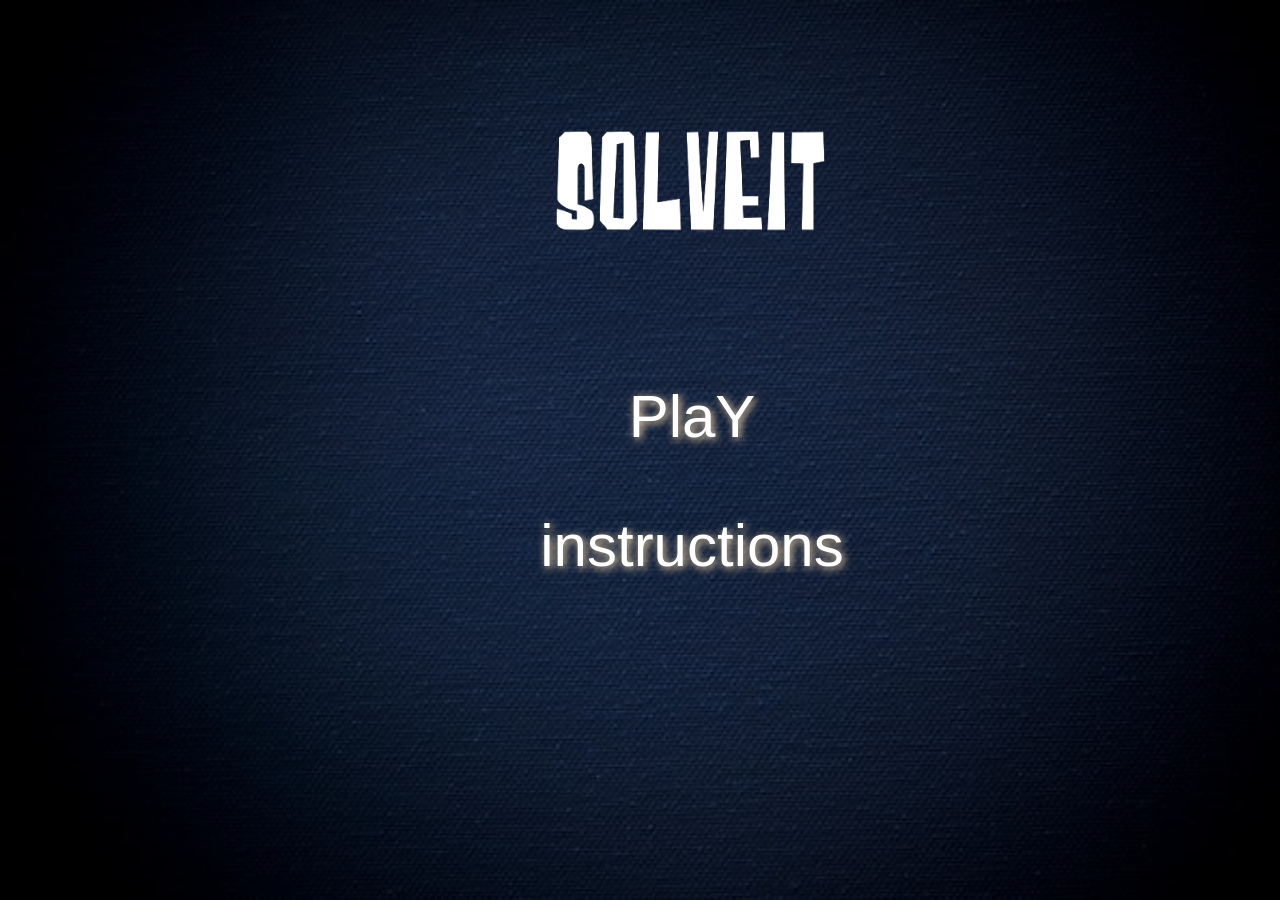
<file: index.html>
<!DOCTYPE html>
<html lang="en">
<head>
    <meta charset="UTF-8">
    <meta http-equiv="X-UA-Compatible" content="IE=edge">
    <meta name="viewport" content="width=device-width, initial-scale=1.0">
    <title>Document</title>
    <link rel="stylesheet" href="index.css">
    <script src="index.js"></script>
</head>
<style>
    @import url('https://fonts.cdnfonts.com/css/battlestar');
    body{
        font-family: 'Battlestar', sans-serif;
    }
     </style>
<body>
    <img id="logo" src="./logo-removebg-preview.png">
    <a href="./login.html">
        <p>PlaY</p>
    </a>

    <a href="./inst.html">
        <p>instructions</p>
    </a>

    
</body>
</html>
</file>
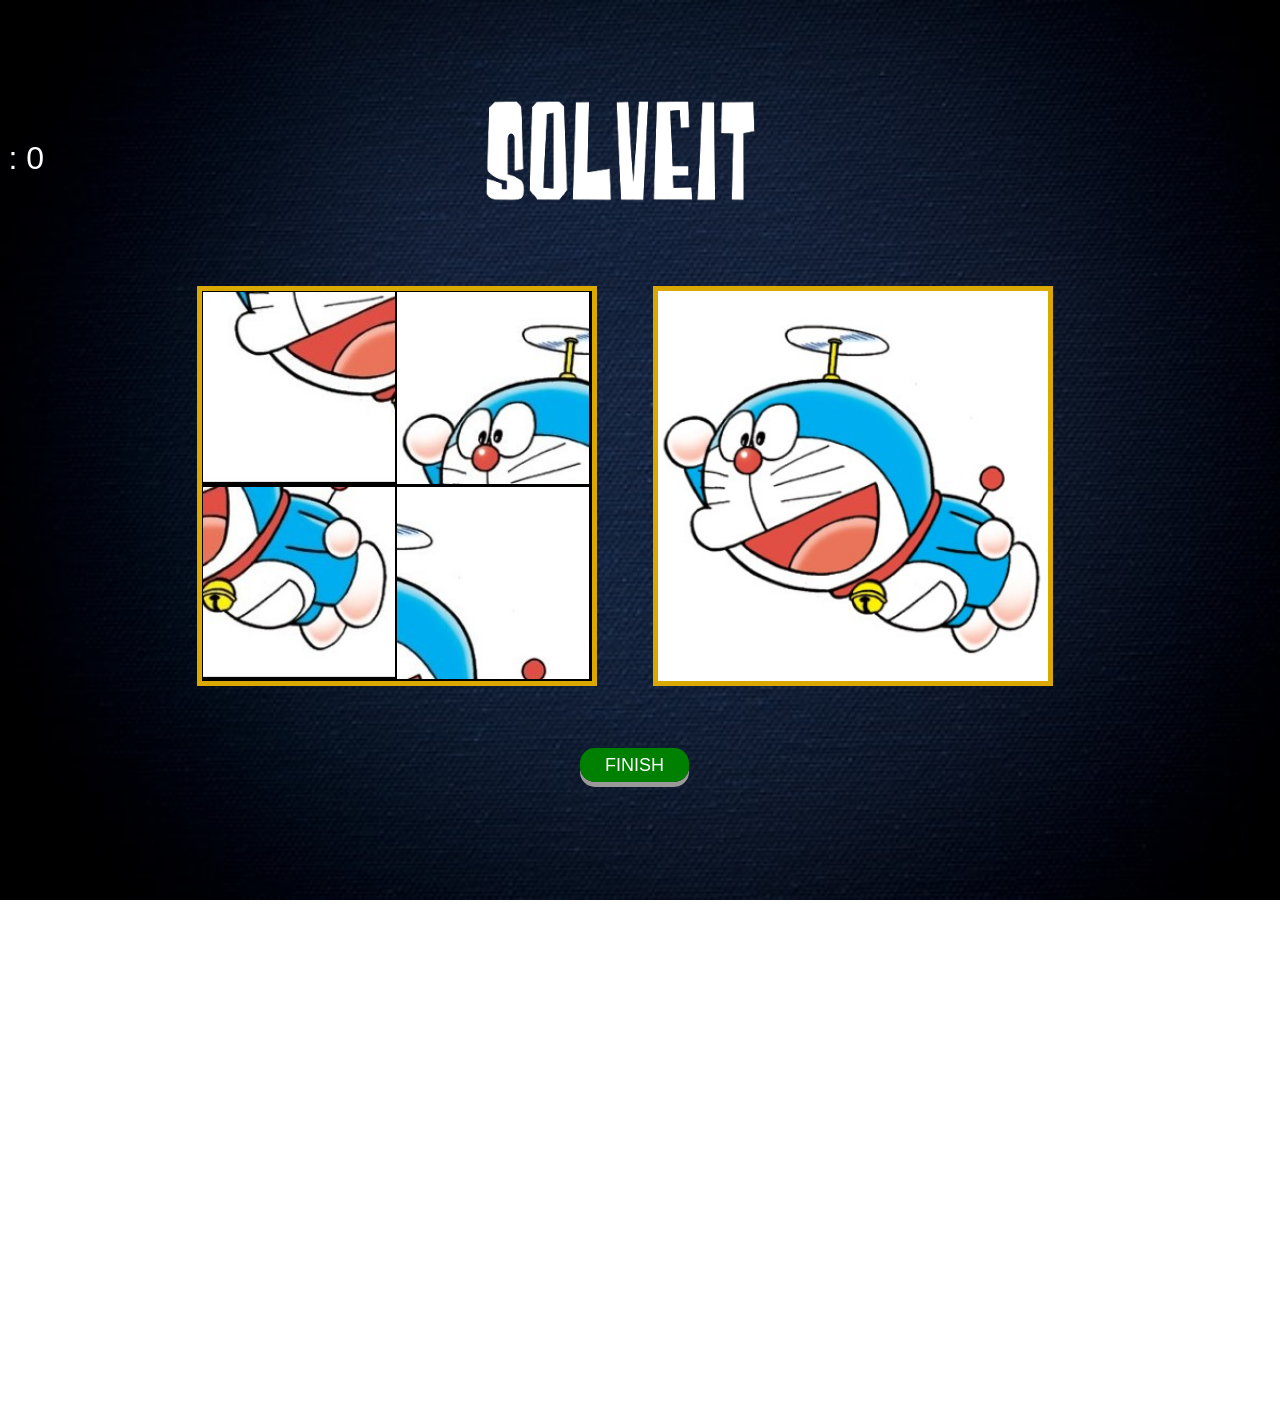
<file: easy.html>
<!DOCTYPE html>
<html>
    <head>
        <meta charset="UTF-8">
        <meta name="viewport" content="width=device-width, initial-scale=1.0">
        <title>Slide Puzzle</title>
        <link rel="stylesheet" href="easy.css">
        <script src="easy.js"></script>
    </head>
    <style>
        @import url('https://fonts.cdnfonts.com/css/battlestar');
        body{
            font-family: 'Battlestar', sans-serif;
        }
         </style>

    <body>
        
        <img id="logo" src="./logo-removebg-preview.png">
         <div id="board">
         </div>
        <img id="ref" src="./1.10.jpg" alt="">

        <h1>Turns : <span id="turns">0</span></h1>

        <a id="back" href="./select.html">BACK</a>

        <h2 id="timer" >10</h2>

        <a class="a" href="./win.html">FINISH</a>
        
    </body>
</html>
</file>
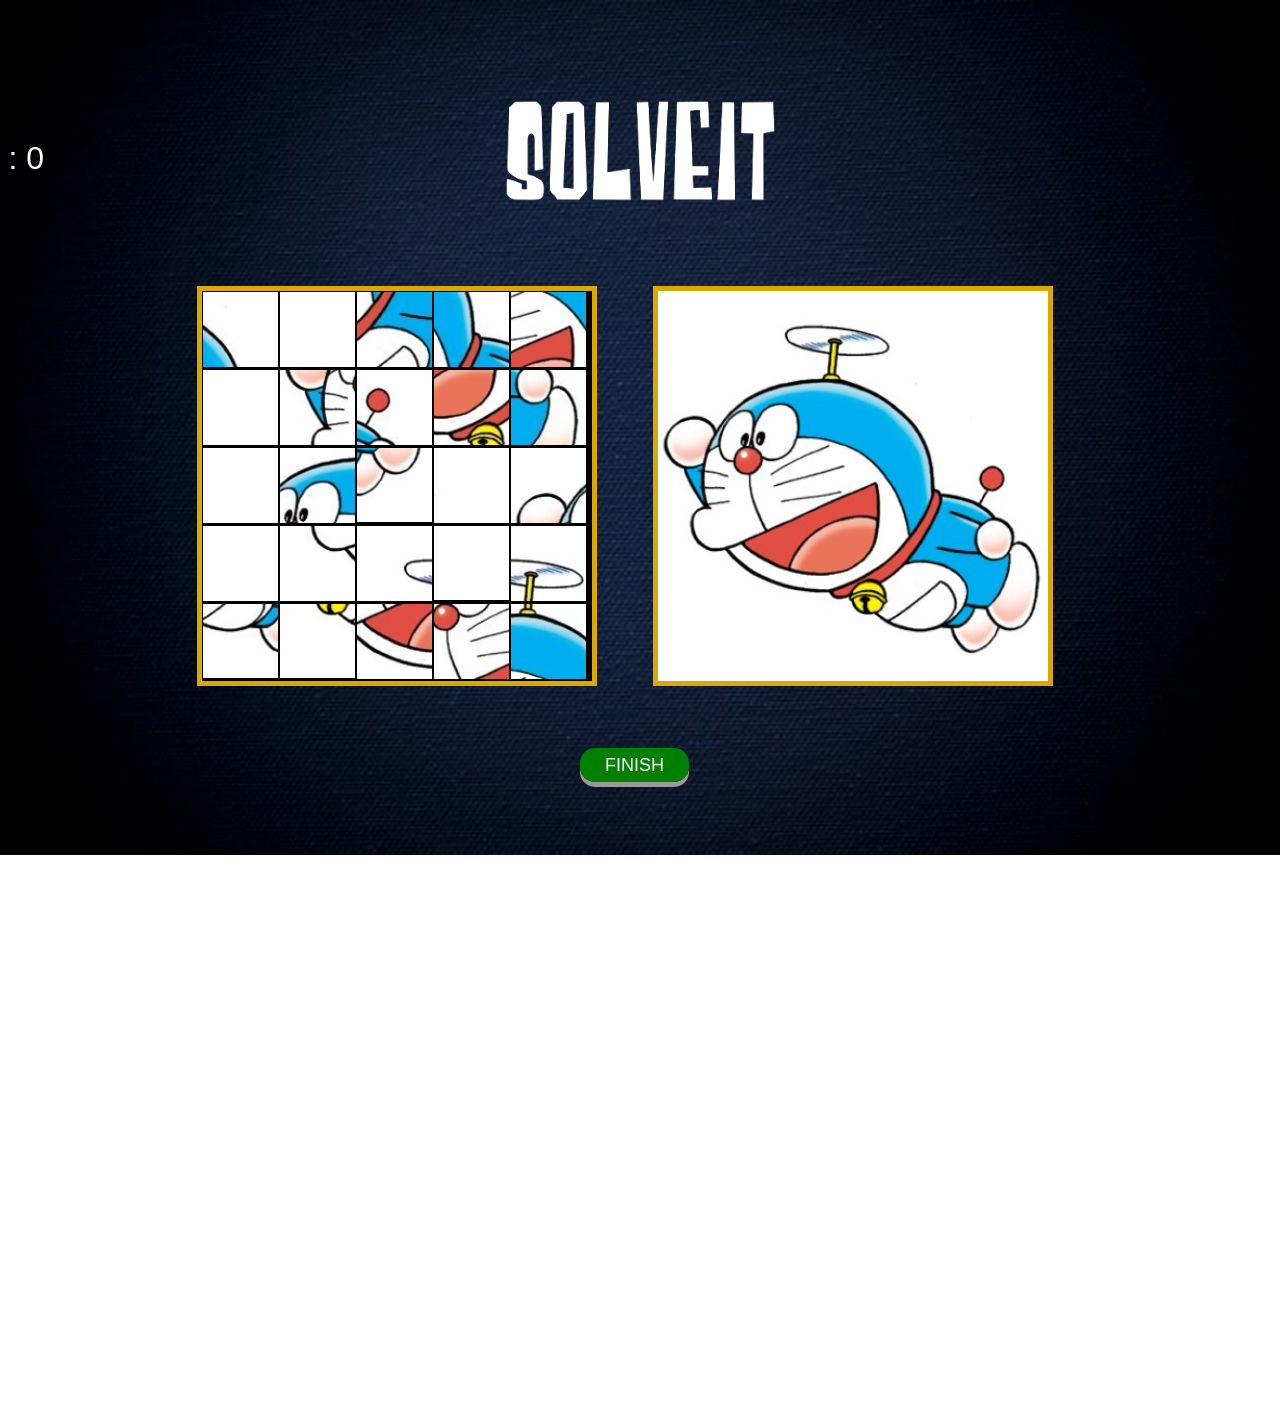
<file: hard.html>
<!DOCTYPE html>
<html>
    <head>
        <meta charset="UTF-8">
        <meta name="viewport" content="width=device-width, initial-scale=1.0">
        <title>Slide Puzzle</title>
        <link rel="stylesheet" href="hard.css">
        <script src="hard.js"></script>
    </head>
    <style>
        @import url('https://fonts.cdnfonts.com/css/battlestar');
        body{
            font-family: 'Battlestar', sans-serif;
        }
         </style>

    <body>
        <img id="logo" src="./logo-removebg-preview.png">
         <div id="board">
         </div>
        <img id="ref" src="./1.10.jpg" alt="">

        <h1>Turns : <span id="turns">0</span></h1>
        <a id="back" href="./select.html">BACK</a>

        <h2 id="timer" >50</h2>

        <a class="a" href="./win.html">FINISH</a>
    </body>
</html>
</file>
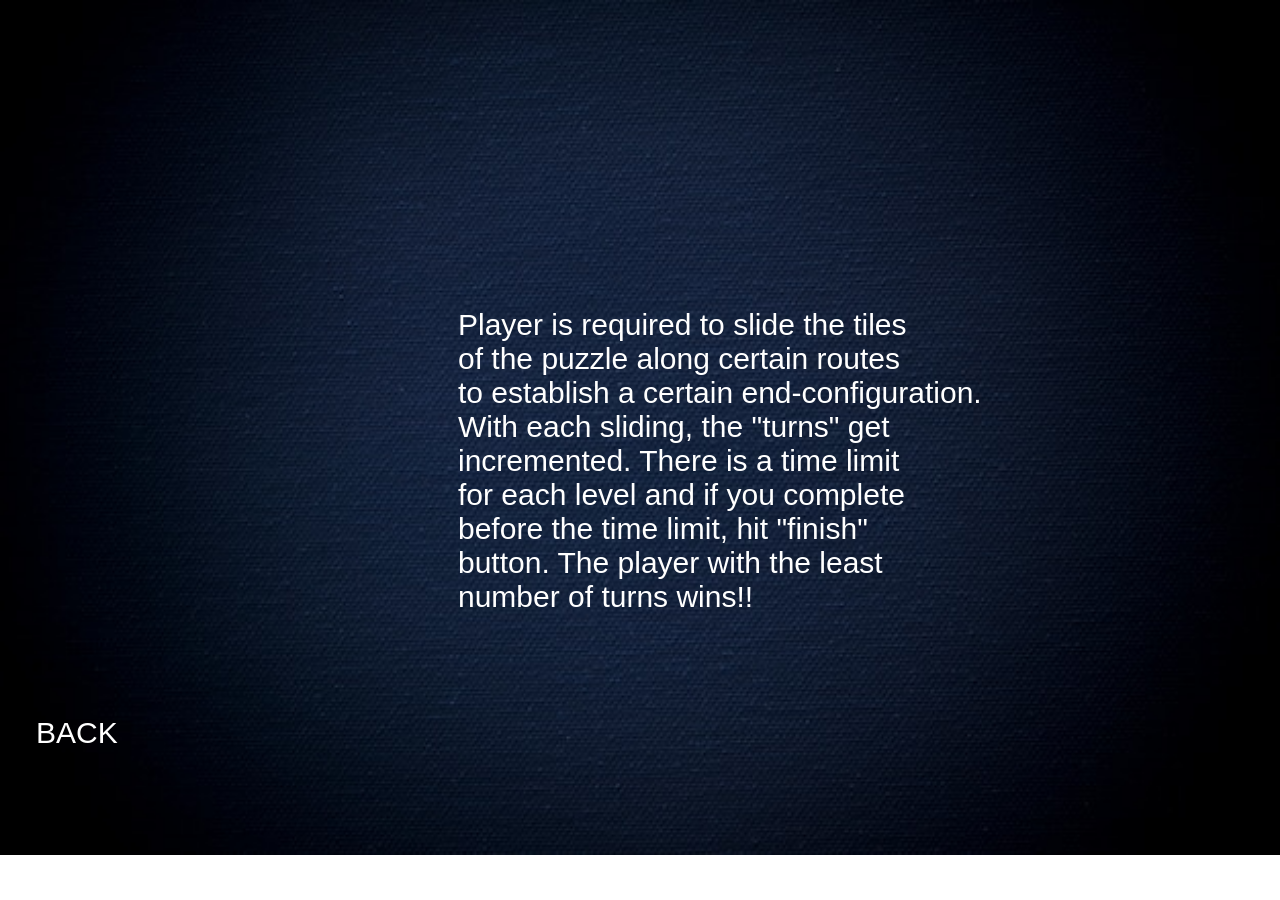
<file: inst.html>
<!DOCTYPE html>
<html lang="en">
<head>
    <meta charset="UTF-8">
    <meta http-equiv="X-UA-Compatible" content="IE=edge">
    <meta name="viewport" content="width=device-width, initial-scale=1.0">
    <title>Document</title>
    <link rel="stylesheet" href="inst.css">
    <script src="./inst.js"></script>
</head>
<style>
    @import url('https://fonts.cdnfonts.com/css/battlestar');
    body{
        font-family: 'Battlestar', sans-serif;
    }
     </style>
<body>
    <p>
        Player is required to slide the tiles
        <br>
        of the puzzle along certain routes
        <br>
        to establish a certain end-configuration.
        <br>
        With each sliding, the "turns" get 
        <br>
        incremented. There is a time limit 
        <br>
        for each level and if you complete
        <br>
        before the time limit, hit "finish"
        <br>
        button. The player with the least 
        <br>
        number of turns wins!!
    </p>

    <a href="./index.html">BACK</a>
</body>
</html>
</file>
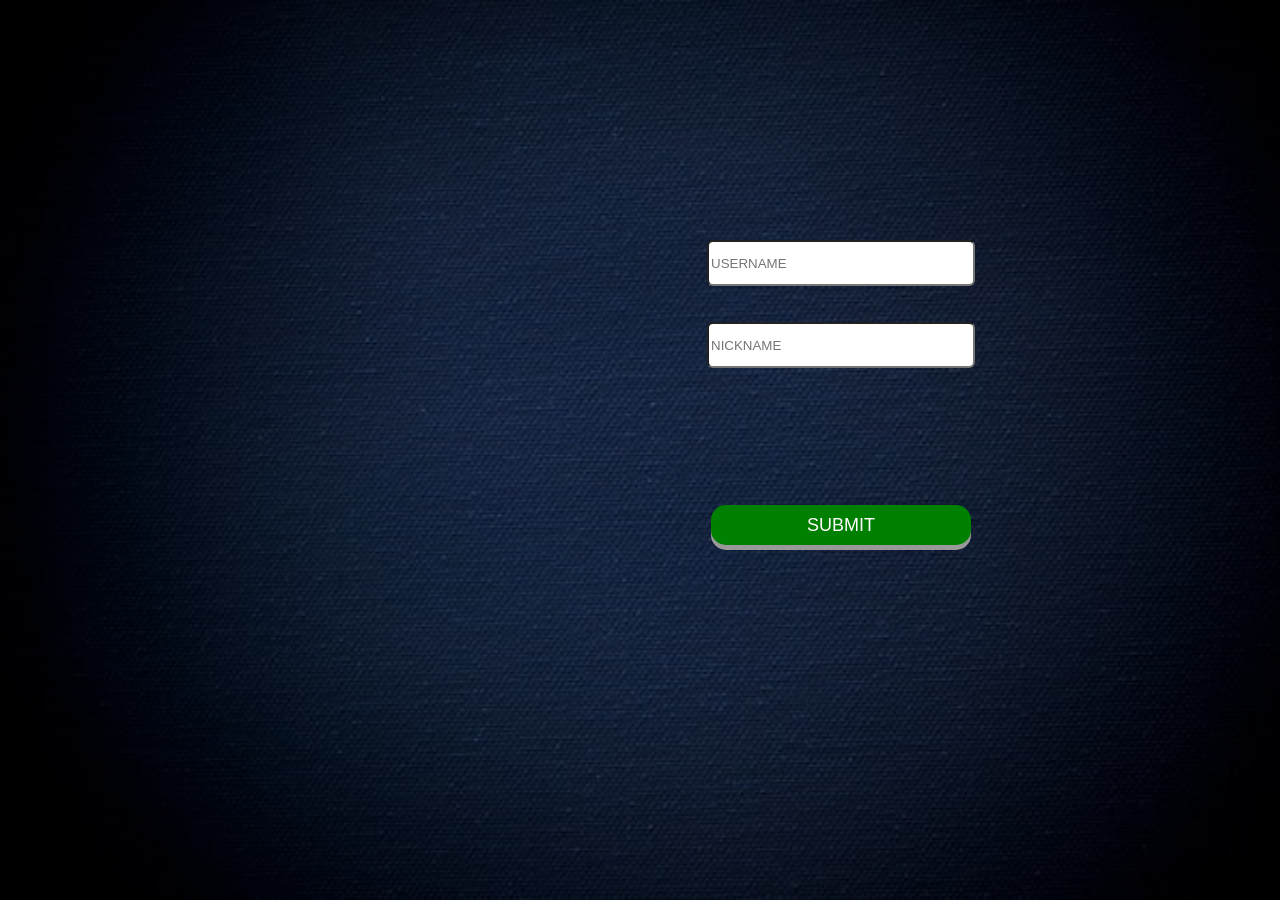
<file: login.html>
<!DOCTYPE html>
<html lang="en">
<head>
    <meta charset="UTF-8">
    <meta http-equiv="X-UA-Compatible" content="IE=edge">
    <meta name="viewport" content="width=device-width, initial-scale=1.0">
    <title>Document</title>
    <link rel="stylesheet" href="login.css">
</head>
<body>
    <input type="text" id="user" placeholder="USERNAME">
    <br><br><br>
    <input type="text" id="nick" placeholder="NICKNAME">
    <br><br><br>
    <input type="submit" value="SUBMIT" onclick="addData()">
    <br><br><br>
    <script src="./login.js"></script>
</body>
</html>
</file>
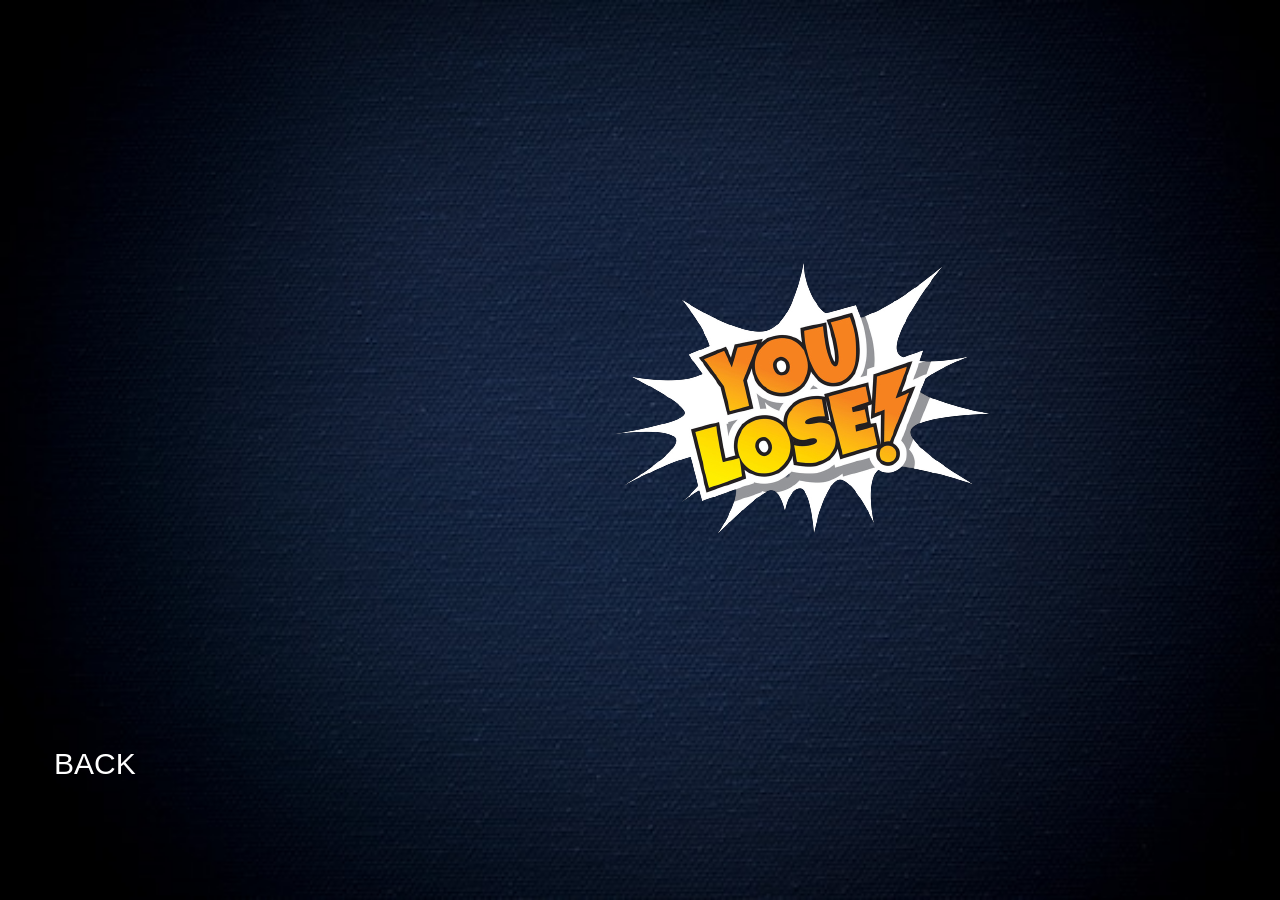
<file: lose.html>
<!DOCTYPE html>
<html lang="en">
<head>
    <meta charset="UTF-8">
    <meta http-equiv="X-UA-Compatible" content="IE=edge">
    <meta name="viewport" content="width=device-width, initial-scale=1.0">
    <title>Document</title>
    <link rel="stylesheet" href="lose.css">
</head>
<body>
    <img src="./youlose.png" alt="">
    <a id="back" href="./index.html">BACK</a>
    
</body>
</html>
</file>
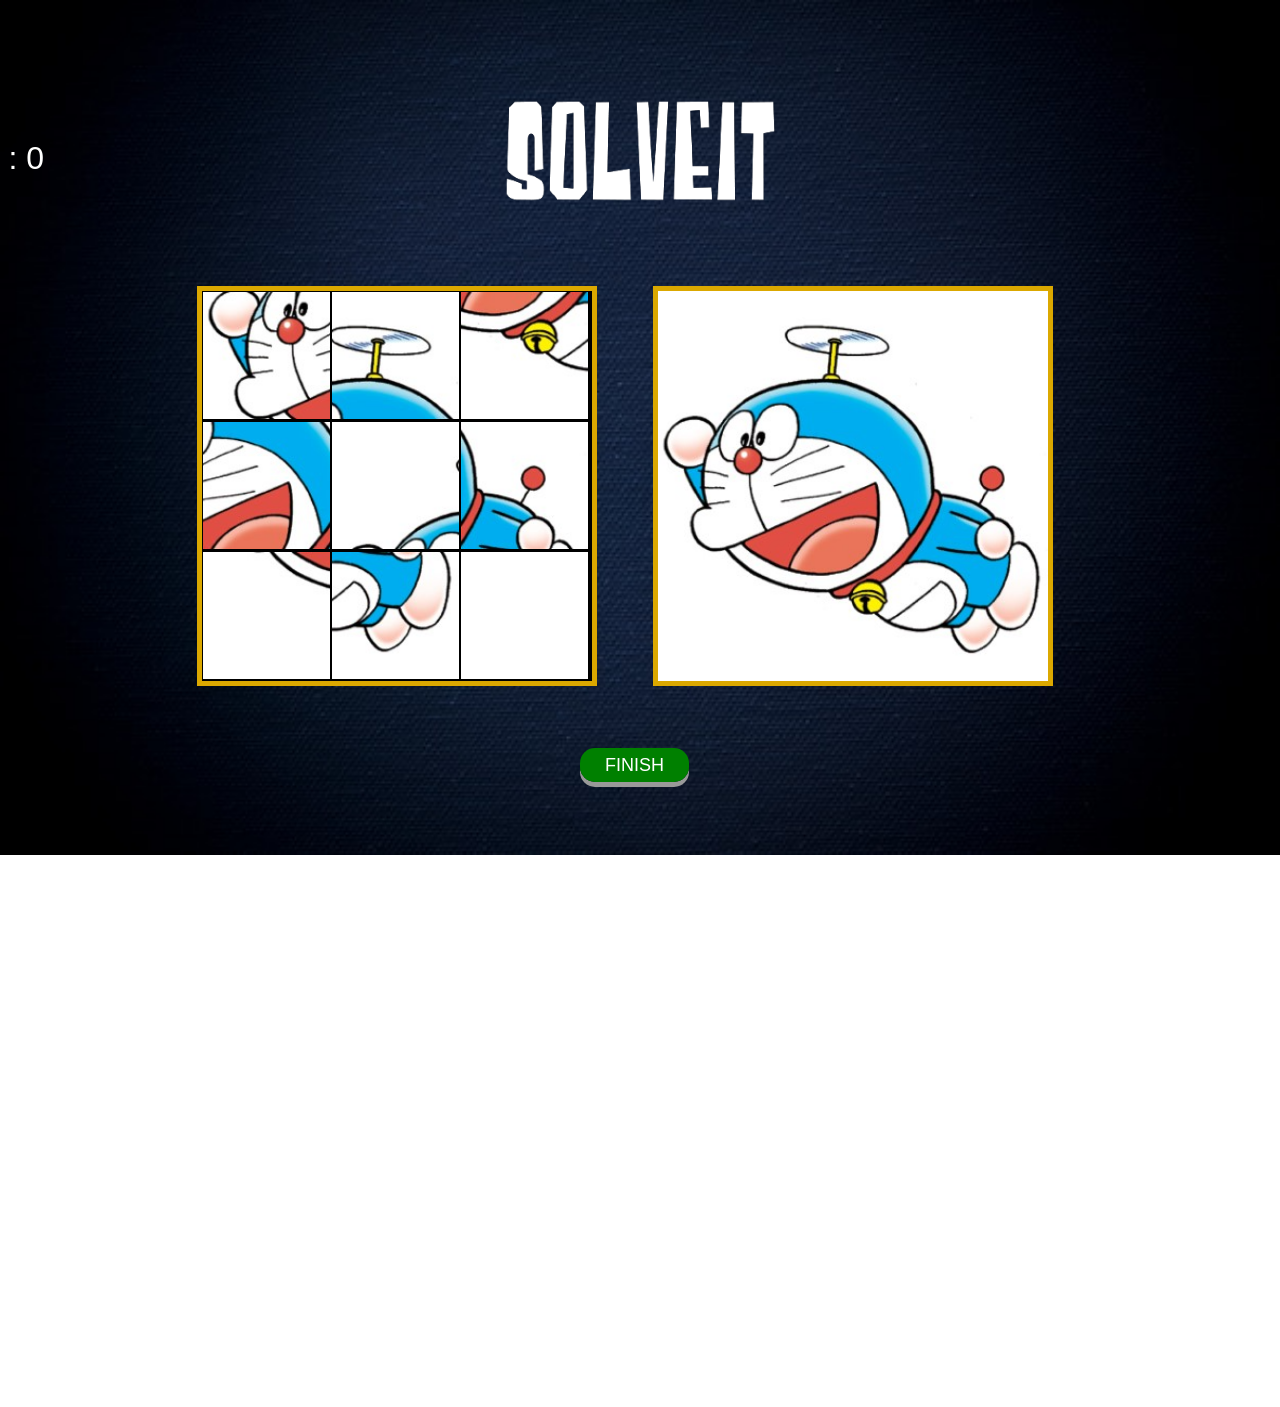
<file: medium.html>
<!DOCTYPE html>
<html>
    <head>
        <meta charset="UTF-8">
        <meta name="viewport" content="width=device-width, initial-scale=1.0">
        <title>Slide Puzzle</title>
        <link rel="stylesheet" href="medium.css">
        <script src="medium.js"></script>
    </head>
    <style>
        @import url('https://fonts.cdnfonts.com/css/battlestar');
        body{
            font-family: 'Battlestar', sans-serif;
        }
         </style>

    <body>
        <img id="logo" src="./logo-removebg-preview.png">
         <div id="board">
         </div>
        <img id="ref" src="./1.10.jpg" alt="">

        <h1>Turns : <span id="turns">0</span></h1>
        <a id="back" href="./select.html">BACK</a>

        <h2 id="timer" >18</h2>

        <a class="a" href="./win.html">FINISH</a>
   
    </body>
</html>
</file>
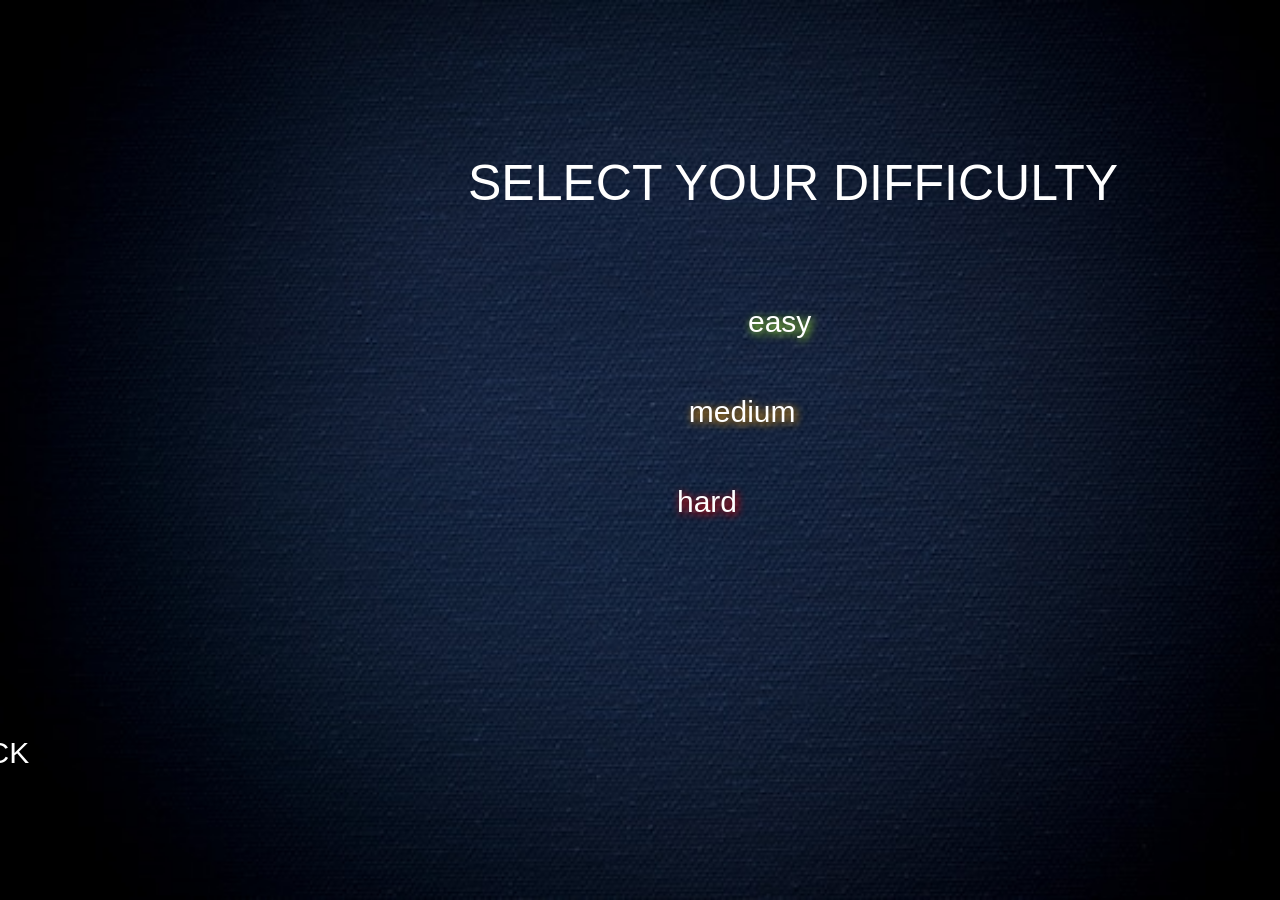
<file: select.html>
<!DOCTYPE html>
<html lang="en">
<head>
    <meta charset="UTF-8">
    <meta http-equiv="X-UA-Compatible" content="IE=edge">
    <meta name="viewport" content="width=device-width, initial-scale=1.0">
    <title>Document</title>
    <link rel="stylesheet" href="select.css">
    <script src="./select.js"></script>
</head>
<style>
    @import url('https://fonts.cdnfonts.com/css/battlestar');
    body{
        font-family: 'Battlestar', sans-serif;
    }
     </style>
<body>
    <header>SELECT YOUR DIFFICULTY</header>
    <a id="easy" href="./easy.html">easy</a>
    <a id="med" href="./medium.html">medium</a>
    <a id="hard" href="./hard.html">hard</a>

    <a id="back" href="./index.html">BACK</a>
    
</body>
</html>
</file>
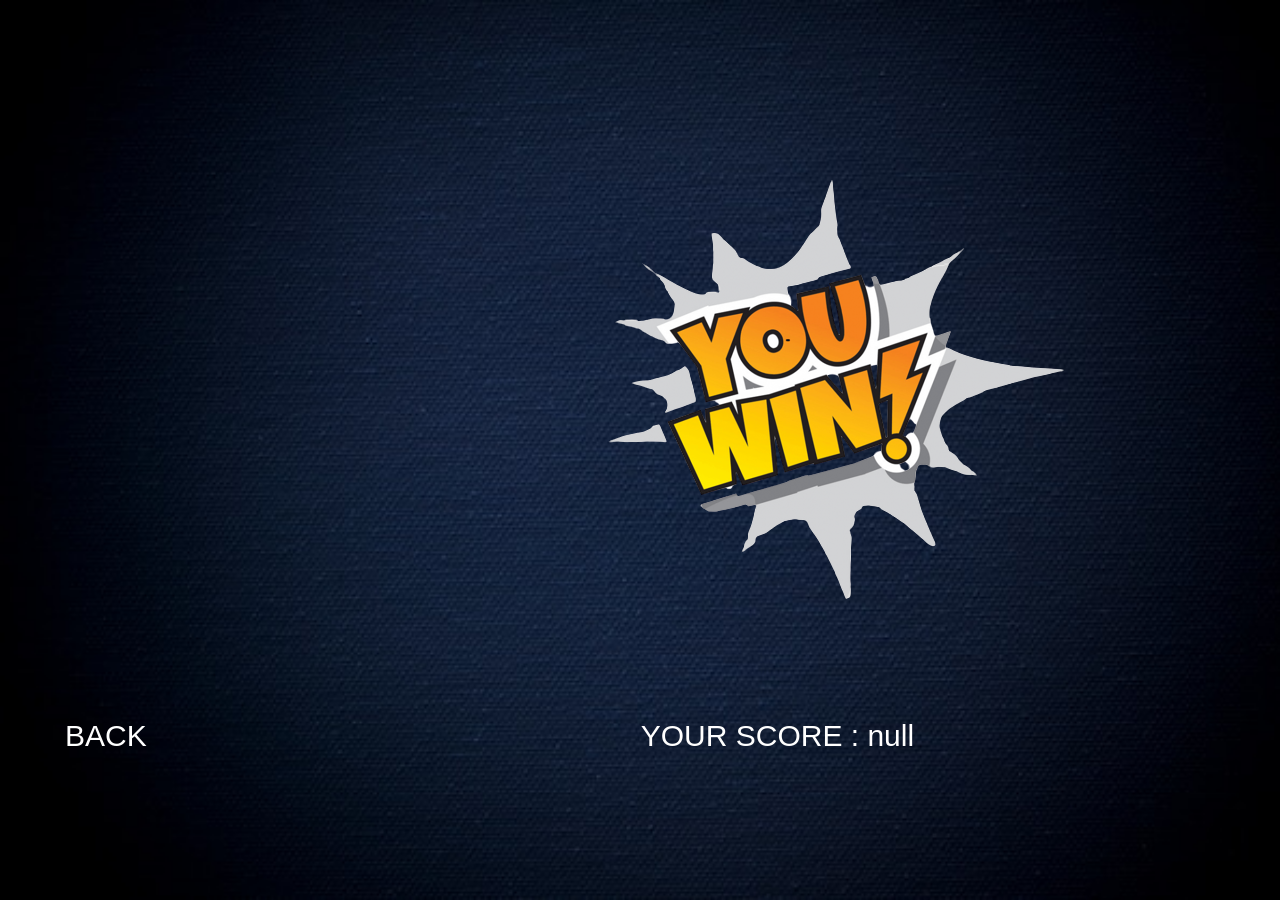
<file: win.html>
<!DOCTYPE html>
<html lang="en">
<head>
    <meta charset="UTF-8">
    <meta http-equiv="X-UA-Compatible" content="IE=edge">
    <meta name="viewport" content="width=device-width, initial-scale=1.0">
    <title>Document</title>
    <link rel="stylesheet" href="win.css">
    
</head>
<body>

    <img src="./youwin.png" alt="">
    <a id="back" href="./index.html">BACK</a>
    <span id="score-board" ></span>


    
 <script src="./win.js"></script>   
</body>
</html>
</file>
<file: index.css>
@import url('http://fonts.cdnfonts.com/css/battlestar');
body {

    text-align: center;
    background-image: url(./bg.jpg);
    background-size: cover;
    background-repeat: no-repeat;
    height: 790px;
    width: 60%;
    background-attachment: fixed;

}

#logo{
    text-align: center;
    height: 300px;
    width: 550px;
    position: relative;
    top: 30px;
    left: 300px;
}

p{
    font-family: 'Battlestar', sans-serif;                              
    color: white;
    font-size: 60px;
    padding-top: -10px;
    text-shadow: 2px 2px 8px navajowhite;
    transition: 0.7s;
    position: relative;
    left: 300px;
    top: 10px;
    cursor: pointer;
}

p:hover{
    transform: scale(1.2);
}

a{
    text-decoration: none;
}

@media screen and (max-width: 995px), 
       screen and (max-height: 700px){
    body{
       background-attachment: fixed;
    }

    #logo{
        height: 150px;
        width: 300px;
        position: relative;
        left: 37px;
        top: 110px;
    }

    a{
        position: relative;
        left: -500px;
        height: 100px;
        width: 300px;
    }

    p{
        font-family: 'Battlestar', sans-serif;                              
        color: white;
        font-size: 30px;
        padding-top: -10px;
        text-shadow: 2px 2px 8px navajowhite;
        transition: 0.7s;
        position: relative;
        left: 568px;
        top: 168px;
        cursor: pointer;
    }
}
</file>
<file: easy.css>
@import url('http://fonts.cdnfonts.com/css/battlestar');
body {

    text-align: center;
    background-image: url(./bg.jpg);
    background-size: cover;
    background-repeat: no-repeat;
    background-attachment: fixed;
    width: 99%;
    height: 10%;
    position: fixed;


}

#logo{
    height: 300px;
    width: 550px;
    position: relative;
    left: -20px;
    
}
#board {
    width: 390px;
    height: 390px;
    border: 5px solid #DBA800;
    margin: 0 auto;
    display: flex;
    flex-wrap: wrap;
    background-color: black;
    position: relative;
    top: -26px;
    left: -245px;
    animation: transition 1.6s;
}

#board img {
    width: 192px;
    height: 192px;
    border: 1.5px solid black;
    animation: transition 1.6s;
}

#ref{
    width: 390px;
    height: 390px;
    border: 5px solid #DBA800;
    margin: 0 auto;
    display: flex;
    flex-wrap: wrap;
    position: relative;
    top: -426px;
    left: 211px;
    animation: transition 2s;
}

@keyframes transition{
    from{
        opacity: 0;
        transform: rotateX(-10deg);
    }
    to{
        opacity: 1;
        transform: rotateX(0);
    }
}


h1{
    color: white;
    position: relative;
    top: -993px;
    left: -660px;
    font-family: 'Battlestar', sans-serif;
    font-weight: normal;
}

#back{
    color: white;
    font-size: 30px;
    position: relative;
    height: 184px;
    width: 860px;
    left: -710px;
    top: -460px;
    animation: transition 2s; 
    text-decoration: none;
    font-family: 'Battlestar', sans-serif;
    font-weight: normal;
}

h2{
    font-family: 'Battlestar', sans-serif;
    font-weight: normal;
    position: relative;
    left: 700px;
    top: -1144px;
    color: white;
    font-size: 60px;
    
}

.a {
    padding: 7px 25px;
    font-size: 18px;
    font-weight: normal;
    text-align: center;
    cursor: pointer;
    outline: none;
    color: #fff;
    background-color: green;
    border: none;
    border-radius: 15px;
    box-shadow: 0 5px #999;
    position: relative;
    top: -639px;
    left: -7px;
    font-family: 'Battlestar', sans-serif;
    text-decoration: none;
  }

  .a:active {
    background-color: #3e8e41;
    box-shadow: 0 5px #666;
    transform: translateY(4px);
  }

/* RESPONSIVE */

@media screen and (max-width: 695px), 
       screen and (max-height: 700px){
    body{
       background-attachment: fixed;
    }

    #logo{
        height: 150px;
        width: 300px;
        position: relative;
        left: -3px;
    }

    #board{
        height: 180px;
        width: 180px;
        border: 5px solid #DBA800;
        margin: 0 auto;
        display: flex;
        flex-wrap: wrap;
        background-color: black;
        position: relative;
        top: 12px;
        left: 2px;
        animation: transition 1.6s;
    }

    #board img{
        height: 88px;
        width: 88px;
        border: 0.5px solid black;
        animation: transition 1.6s;
    }
    #ref{
        width: 180px;
        height: 180px;
        border: 5px solid #DBA800;
        margin: 0 auto;
        display: flex;
        flex-wrap: wrap;
        position: relative;
        top: 56px;
        left: 3px;
        animation: transition 2s;
    }
    h1{
        color: white;
        position: relative;
        top: 68px;
        left: -1px;
        font-family: 'Battlestar', sans-serif;
        font-weight: normal;
    }
    .a {
        padding: 7px 25px;
        font-size: 18px;
        font-weight: normal;
        text-align: center;
        cursor: pointer;
        outline: none;
        color: #fff;
        background-color: green;
        border: none;
        border-radius: 15px;
        box-shadow: 0 5px #999;
        position: relative;
        top: -29px;
        left: -7px;
        font-family: 'Battlestar', sans-serif;
        text-decoration: none;
      }
    
      .a:active {
        background-color: #3e8e41;
        box-shadow: 0 5px #666;
        transform: translateY(4px);
      }
      h2{
        font-family: 'Battlestar', sans-serif;
        font-weight: normal;
        position: relative;
        left: 137px;
        top: -604px;
        color: white;
        font-size: 30px;
        
    }

    #back{
        position: relative;
        left: 0px;
        top: 152px;
      }

    }
</file>
<file: hard.css>
@import url('http://fonts.cdnfonts.com/css/battlestar');
body {

    text-align: center;
    background-image: url(./bg.jpg);
    background-size: cover;
    background-repeat: no-repeat;
    height: 790px;
    width: 99%;
    position: fixed;


}

#logo{
    height: 300px;
    width: 550px;
    
}
#board {
    width: 390px;
    height: 390px;
    border: 5px solid #DBA800;
    margin: 0 auto;
    display: flex;
    flex-wrap: wrap;
    background-color: black;
    position: relative;
    top: -26px;
    left: -245px;
    animation: transition 1.6s;
}

#board img {
    width: 75px;
    height: 75px;
    border: 1.5px solid black;
    animation: transition 1.6s;
}

#ref{
    width: 390px;
    height: 390px;
    border: 5px solid #DBA800;
    margin: 0 auto;
    display: flex;
    flex-wrap: wrap;
    position: relative;
    top: -426px;
    left: 211px;
    animation: transition 2s;
}

@keyframes transition{
    from{
        opacity: 0;
        transform: rotateX(-10deg);
    }
    to{
        opacity: 1;
        transform: rotateX(0);
    }
}


h1{
    color: white;
    position: relative;
    top: -993px;
    left: -660px;
    font-family: 'Battlestar', sans-serif;
    font-weight: normal;
}


#back{
    color: white;
    font-size: 30px;
    position: relative;
    height: 184px;
    width: 860px;
    left: -710px;
    top: -460px;
    animation: transition 2s; 
    text-decoration: none;
    font-family: 'Battlestar', sans-serif;
    font-weight: normal;
}

h2{
    font-family: 'Battlestar', sans-serif;
    font-weight: normal;
    position: relative;
    left: 700px;
    top: -1144px;
    color: white;
    font-size: 60px;
    
}

.a {
    padding: 7px 25px;
    font-size: 18px;
    font-weight: normal;
    text-align: center;
    cursor: pointer;
    outline: none;
    color: #fff;
    background-color: green;
    border: none;
    border-radius: 15px;
    box-shadow: 0 5px #999;
    position: relative;
    top: -639px;
    left: -7px;
    font-family: 'Battlestar', sans-serif;
    text-decoration: none;
  }

  .a:active {
    background-color: #3e8e41;
    box-shadow: 0 5px #666;
    transform: translateY(4px);
  }

  /* RESPONSIVE */

  @media screen and (max-width: 995px), 
  screen and (max-height: 700px){
    body{
       background-attachment: fixed;
    }

    #logo{
        height: 150px;
        width: 300px;
        position: relative;
        left: -3px;
    }

    #board{
        height: 180px;
        width: 180px;
        border: 5px solid #DBA800;
        margin: 0 auto;
        display: flex;
        flex-wrap: wrap;
        background-color: black;
        position: relative;
        top: 12px;
        left: 2px;
        animation: transition 1.6s;
    }

    #board img{
        height: 34.5px;
        width: 34.5px;
        border: 0.5px solid black;
        animation: transition 1.6s;
    }
    #ref{
        width: 180px;
        height: 180px;
        border: 5px solid #DBA800;
        margin: 0 auto;
        display: flex;
        flex-wrap: wrap;
        position: relative;
        top: 56px;
        left: 3px;
        animation: transition 2s;
    }
    h1{
        color: white;
        position: relative;
        top: 68px;
        left: -1px;
        font-family: 'Battlestar', sans-serif;
        font-weight: normal;
    }
    .a {
        padding: 7px 25px;
        font-size: 18px;
        font-weight: normal;
        text-align: center;
        cursor: pointer;
        outline: none;
        color: #fff;
        background-color: green;
        border: none;
        border-radius: 15px;
        box-shadow: 0 5px #999;
        position: relative;
        top: -29px;
        left: -7px;
        font-family: 'Battlestar', sans-serif;
        text-decoration: none;
      }
    
      .a:active {
        background-color: #3e8e41;
        box-shadow: 0 5px #666;
        transform: translateY(4px);
      }
      h2{
        font-family: 'Battlestar', sans-serif;
        font-weight: normal;
        position: relative;
        left: 137px;
        top: -604px;
        color: white;
        font-size: 30px;
        
    }

    #back{
        position: relative;
        left: 0px;
        top: 152px;
      }

    }
</file>
<file: inst.css>
@import url('http://fonts.cdnfonts.com/css/battlestar');
body{
    background-image: url(./bg.jpg);
    background-size: cover;
    background-repeat: no-repeat;
    height: 770px;
    width: 99%;
    font-family: 'Battlestar', sans-serif;
}

p{
    color: white;
    font-size: 30px;
    position: relative;
    height: 184px;
    width: 860px;
    margin: 0px 0px 0px 0px;
    left: 450px;
    top: 300px;
    animation: transition 2s;
}

a{
    color: white;
    font-size: 30px;
    position: relative;
    left: 28px;
    top: 524px;
    animation: transition 2s; 
    text-decoration: none;
}

@keyframes transition{
    from{
        opacity: 0;
        transform: rotateX(-10deg);
    }
    to{
        opacity: 1;
        transform: rotateX(0);
    }
}


@media screen and (max-width: 995px), 
       screen and (max-height: 700px){
        body{
            background-attachment: fixed;
            position: fixed;
        }
        p{
            font-size: 12px;
            position: relative;
            left: 15px;
        }
        a{
            font-size: 20px;
            position: relative;
            left: 160px;
            top: 599px;
        }
       }
</file>
<file: login.css>
@import url('http://fonts.cdnfonts.com/css/battlestar');
body{
    background-image: url(./bg.jpg);
    background-size: cover;
    background-repeat: no-repeat;
    background-attachment: fixed;
    position: fixed;
}

input{
    position: relative;
    left: 699px;
    top: 232px;
    border-radius: 6px;
    font-family: 'Lucida Sans', 'Lucida Sans Regular', 'Lucida Grande', 'Lucida Sans Unicode', Geneva, Verdana, sans-serif;
    text-decoration: none;
    height: 40px;
    width: 260px;
    font-weight: normal;
}


  input[type=submit]{
    padding: 7px 25px;
    font-size: 18px;
    font-weight: normal;
    text-align: center;
    cursor: pointer;
    outline: none;
    color: #fff;
    background-color: green;
    border: none;
    border-radius: 15px;
    box-shadow: 0 5px #999;
    position: relative;
    top: 333px;
    left: 703px;
    font-family: 'Battlestar', sans-serif;
    text-decoration: none;
  }


  
  
  input[type=submit]:active {
    background-color: #3e8e41;
    box-shadow: 0 5px #666;
    transform: translateY(4px);
  }

  @media screen and (max-width: 995px), 
  screen and (max-height: 700px){
    input{
        position: relative;
        left: 65px;
    }

    input[type=submit]{
      padding: 7px 25px;
      font-size: 18px;
      font-weight: normal;
      text-align: center;
      cursor: pointer;
      outline: none;
      color: #fff;
      background-color: green;
      border: none;
      border-radius: 15px;
      box-shadow: 0 5px #999;
      position: relative;
      top: 531px;
      left: 69px;
      font-family: 'Battlestar', sans-serif;
      text-decoration: none;

  }
}
</file>
<file: lose.css>
@import url('http://fonts.cdnfonts.com/css/battlestar');

body{
    background-image: url(./bg.jpg);
    background-size: cover;
    background-repeat: no-repeat;
    background-attachment: fixed;
}

#back{
    color: white;
    font-size: 30px;
    position: relative;
    height: 184px;
    width: 860px;
    left: -439px;
    top: 247px;
    animation: transition 2s;
    text-decoration: none;
    font-family: 'Battlestar', sans-serif;
    font-weight: normal;
}

img{
    position: relative;
    left: 550px;
    top: 150px;
}

@media (max-width:600px){
    body{
        background-attachment: fixed;
        position: fixed;
    }

    img{
        height: 315px;
        width: 290px;
        position: relative;
        left: 44px;
        top: 168px;
    }

    #back{
        position: relative;
        top: 427px;
        left: 153px;
    }
}
</file>
<file: medium.css>
@import url('http://fonts.cdnfonts.com/css/battlestar');
body {

    text-align: center;
    background-image: url(./bg.jpg);
    background-size: cover;
    background-repeat: no-repeat;
    height: 790px;
    width: 99%;
    position: fixed;


}

#logo{
    height: 300px;
    width: 550px;
    
}
#board {
    width: 390px;
    height: 390px;
    border: 5px solid #DBA800;
    margin: 0 auto;
    display: flex;
    flex-wrap: wrap;
    background-color: black;
    position: relative;
    top: -26px;
    left: -245px;
    animation: transition 1.6s;
}

#board img {
    width: 127px;
    height: 127px;
    border: 1.5px solid black;
    animation: transition 1.6s;
}

#ref{
    width: 390px;
    height: 390px;
    border: 5px solid #DBA800;
    margin: 0 auto;
    display: flex;
    flex-wrap: wrap;
    position: relative;
    top: -426px;
    left: 211px;
    animation: transition 2s;
}

h1{
    color: white;
    position: relative;
    top: -993px;
    left: -660px;
    font-family: 'Battlestar', sans-serif;
    font-weight: normal;
}



@keyframes transition{
    from{
        opacity: 0;
        transform: rotateX(-10deg);
    }
    to{
        opacity: 1;
        transform: rotateX(0);
    }
}




#back{
    color: white;
    font-size: 30px;
    position: relative;
    height: 184px;
    width: 860px;
    left: -710px;
    top: -460px;
    animation: transition 2s; 
    text-decoration: none;
    font-family: 'Battlestar', sans-serif;
    font-weight: normal;
}

h2{
    font-family: 'Battlestar', sans-serif;
    font-weight: normal;
    position: relative;
    left: 700px;
    top: -1144px;
    color: white;
    font-size: 60px;
    
}

.a {
    padding: 7px 25px;
    font-size: 18px;
    font-weight: normal;
    text-align: center;
    cursor: pointer;
    outline: none;
    color: #fff;
    background-color: green;
    border: none;
    border-radius: 15px;
    box-shadow: 0 5px #999;
    position: relative;
    top: -639px;
    left: -7px;
    font-family: 'Battlestar', sans-serif;
    text-decoration: none;
  }

  .a:active {
    background-color: #3e8e41;
    box-shadow: 0 5px #666;
    transform: translateY(4px);
  }

  /* RESPONSIVE */

  @media screen and (max-width: 995px), 
  screen and (max-height: 700px){
    body{
       background-attachment: fixed;
    }

    #logo{
        height: 150px;
        width: 300px;
        position: relative;
        left: -3px;
    }

    #board{
        height: 180px;
        width: 180px;
        border: 5px solid #DBA800;
        margin: 0 auto;
        display: flex;
        flex-wrap: wrap;
        background-color: black;
        position: relative;
        top: 12px;
        left: 2px;
        animation: transition 1.6s;
    }

    #board img{
        height: 58px;
        width: 58px;
        border: 0.5px solid black;
        animation: transition 1.6s;
    }
    #ref{
        width: 180px;
        height: 180px;
        border: 5px solid #DBA800;
        margin: 0 auto;
        display: flex;
        flex-wrap: wrap;
        position: relative;
        top: 56px;
        left: 3px;
        animation: transition 2s;
    }
    h1{
        color: white;
        position: relative;
        top: 68px;
        left: -1px;
        font-family: 'Battlestar', sans-serif;
        font-weight: normal;
    }
    .a {
        padding: 7px 25px;
        font-size: 18px;
        font-weight: normal;
        text-align: center;
        cursor: pointer;
        outline: none;
        color: #fff;
        background-color: green;
        border: none;
        border-radius: 15px;
        box-shadow: 0 5px #999;
        position: relative;
        top: -29px;
        left: -7px;
        font-family: 'Battlestar', sans-serif;
        text-decoration: none;
      }
    
      .a:active {
        background-color: #3e8e41;
        box-shadow: 0 5px #666;
        transform: translateY(4px);
      }
      h2{
        font-family: 'Battlestar', sans-serif;
        font-weight: normal;
        position: relative;
        left: 137px;
        top: -604px;
        color: white;
        font-size: 30px;
        
     }

      #back{
        position: relative;
        left: 0px;
        top: 152px;
      }
    }
</file>
<file: select.css>
@import url('http://fonts.cdnfonts.com/css/battlestar');
body{
    background-image: url(./bg.jpg);
    background-size: cover;
    background-repeat: no-repeat;
    width: fit-content;
    background-attachment: fixed;
    position: fixed;
}

#easy{
    text-decoration: none;
    color: white;
    position: relative;
    top: 239px;
    left: 740px;
    font-family: 'Battlestar', sans-serif;
    font-weight: normal;
    font-size: 30px;
    text-shadow: 2px 2px 8px greenyellow;
    animation: transition 2s;
}

#med{
    text-decoration: none;
    color: white;
    position: relative;
    top: 329px;
    left: 613px;
    font-family: 'Battlestar', sans-serif;
    font-weight: normal;
    font-size: 30px;
    text-shadow: 2px 2px 8px orange;
    animation: transition 2s;
}

#hard{
    text-decoration: none;
    color: white;
    position: relative;
    top: 419px;
    left: 490px;
    font-family: 'Battlestar', sans-serif;
    font-weight: normal;
    font-size: 30px;
    text-shadow: 2px 2px 8px red;
    animation: transition 2s;
}

header{
    color: white;
    position: relative;
    top: 146px;
    left: 460px;
    font-family: 'Battlestar', sans-serif;
    font-weight: normal;
    font-size: 50px;
    animation: transition 2s;
}

@keyframes transition{
    from{
        opacity: 0;
        transform: rotateX(-10deg);
    }
    to{
        opacity: 1;
        transform: rotateX(0);
    }
}

#back{
    color: white;
    font-size: 30px;
    position: relative;
    height: 184px;
    width: 860px;
    margin: 0px 0px 0px 0px;
    left: -304px;
    top: 670px;
    animation: transition 2s; 
    text-decoration: none;
    font-family: 'Battlestar', sans-serif;
    font-weight: normal;
}

@media screen and (max-width: 995px), 
       screen and (max-height: 700px){
    body{
        background-attachment: fixed;
        position: fixed;
    }
    #easy{
        text-decoration: none;
    color: white;
    position: relative;
    top: 142px;
    left: 142px;
    font-family: 'Battlestar', sans-serif;
    font-weight: normal;
    font-size: 30px;
    text-shadow: 2px 2px 8px greenyellow;
    animation: transition 2s;
    }

    #med{
        text-decoration: none;
        color: white;
        position: relative;
        top: 212px;
        left: 18px;
        font-family: 'Battlestar', sans-serif;
        font-weight: normal;
        font-size: 30px;
        text-shadow: 2px 2px 8px orange;
        animation: transition 2s;
    }

    #hard{
        text-decoration: none;
    color: white;
    position: relative;
    top: 291px;
    left: -106px;
    font-family: 'Battlestar', sans-serif;
    font-weight: normal;
    font-size: 30px;
    text-shadow: 2px 2px 8px red;
    animation: transition 2s;
    }

    header{
        color: white;
    position: relative;
    top: 84px;
    left: 45px;
    font-family: 'Battlestar', sans-serif;
    font-weight: normal;
    font-size: 20px;
    animation: transition 2s;
    }

    #back{
        position: relative;
        left: 146px;
    }

}
</file>
<file: win.css>
@import url('http://fonts.cdnfonts.com/css/battlestar');

body{
    background-image: url(./bg.jpg);
    background-size: cover;
    background-repeat: no-repeat;
    background-attachment: fixed;
}


#back{
    color: white;
    font-size: 30px;
    position: relative;
    height: 184px;
    width: 860px;
    left: -480px;
    top: 270px;
    animation: transition 2s; 
    text-decoration: none;
    font-family: 'Battlestar', sans-serif;
    font-weight: normal;
}

img{
    position: relative;
    left: 550px;
    top: 150px;
}

#score-board{
    color: white;
    font-size: 30px;
    position: relative;
    left: 10px;
    top: 270px;
    animation: transition 2s; 
    font-family: 'Battlestar', sans-serif;
    font-weight: normal;
}


@media (max-width:600px){
    body{
        background-attachment: fixed;
    }

    img{
        height: 201px;
        width: 226px;
        position: relative;
        left: 86px;
        top: 176px;
    }

    #back{
        position: relative;
        top: 602px;
        left: -85px;
    }

    #score-board{
        color: white;
        font-size: 30px;
        position: relative;
        left: 33px;
        top: 508px;
        animation: transition 2s;
        font-family: 'Battlestar', sans-serif;
        font-weight: normal;
    }
}
</file>
